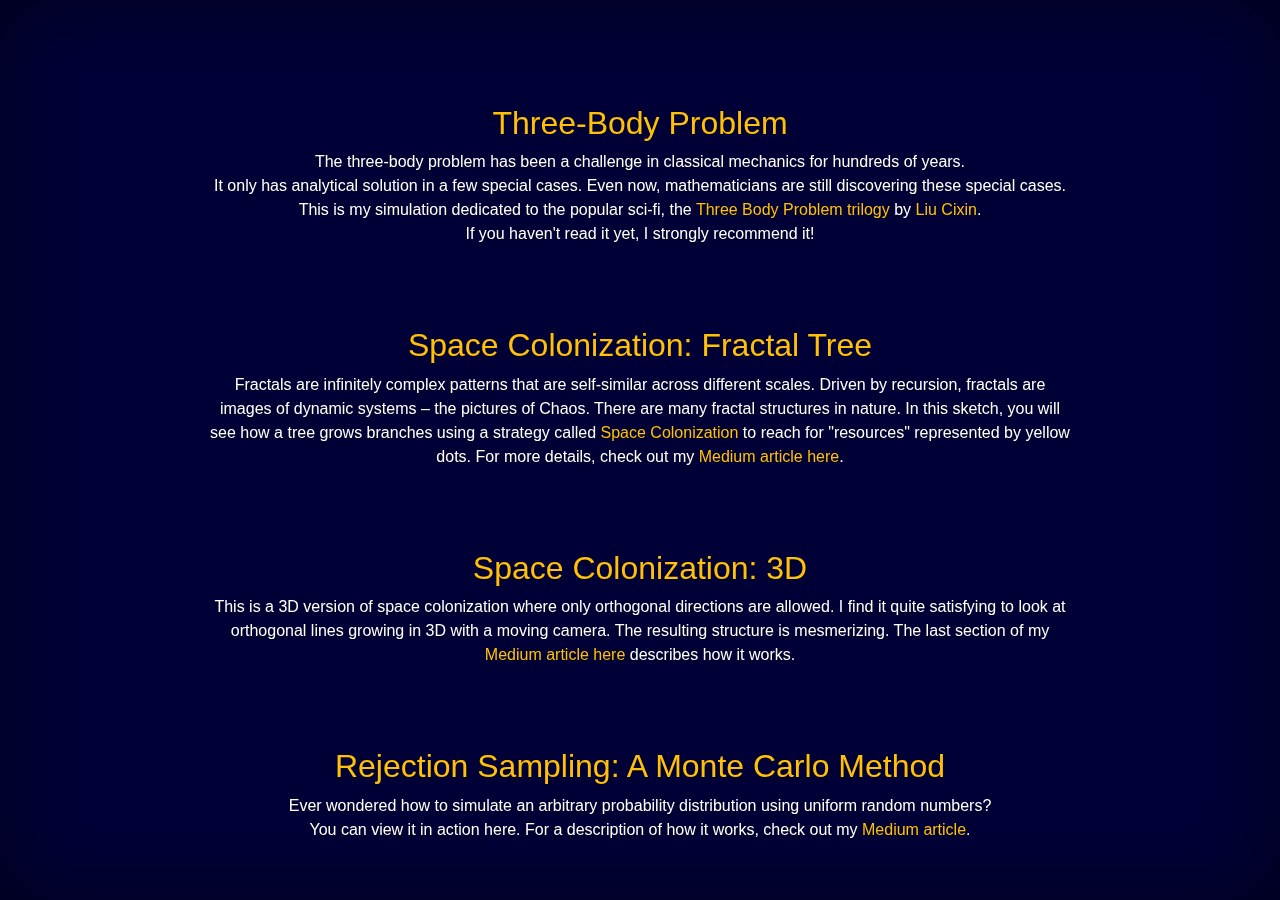
<file: index.html>
<!DOCTYPE html>
<html>

<head>
  <!-- Global site tag (gtag.js) - Google Analytics -->
  <script async
    src="https://www.googletagmanager.com/gtag/js?id=UA-164976898-1"></script>
  <script>
    window.dataLayer = window.dataLayer || [];
    function gtag() { dataLayer.push(arguments); }
    gtag('js', new Date());

    gtag('config', 'UA-164976898-1');
  </script>

  <meta charset="UTF-8">
  <meta http-equiv="X-UA-Compatible" content="IE=edge">
  <meta name="description" content="learning automata">
  <meta name="author" content="logan yang">
  <meta name="viewport" content="width=device-width, initial-scale=1">

  <title>Learning Automata</title>
  <link rel="shortcut icon" href="/assets/favicon.ico">

  <script src="libraries/p5.js"></script>
  <script src="libraries/p5.dom.js"></script>
  <script src="libraries/p5.sound.js"></script>

  <script src="/classes/particle.js"></script>
  <script src="firefly/firefly.js"></script>
  <script src="firefly/sketch.js"></script>

  <!-- Bootstrap core CSS -->
  <!-- Bootstrap CSS -->
  <link rel="stylesheet"
    href="https://stackpath.bootstrapcdn.com/bootstrap/4.4.1/css/bootstrap.min.css"
    integrity="sha384-Vkoo8x4CGsO3+Hhxv8T/Q5PaXtkKtu6ug5TOeNV6gBiFeWPGFN9MuhOf23Q9Ifjh"
    crossorigin="anonymous">

  <!-- Custom styles for this template -->
  <link href="cover.css" rel="stylesheet">
  <link href="https://fonts.googleapis.com/css2?family=Esteban&display=swap" rel="stylesheet">
</head>

<body class="text-center">
  <div id="canvas-landing"></div>

  <div class="cover-container d-flex h-100 p-4 mx-auto flex-column">
    <main role="main" class="inner cover" id="main-scrollable">

      <div id="simulations" style="margin-top: 80px">

        <div id="threebody" style="margin-bottom: 80px">
          <h2><a class="text-warning"
              href="simulations/trisolaris/trisolaris.html">Three-Body
              Problem</a></h2>
          <p>The three-body problem has been a challenge in classical mechanics
            for hundreds of years.</br>
            It only has analytical solution in a few special cases. Even now,
            mathematicians are still discovering
            these special cases.</br>
            This is my simulation dedicated to the popular sci-fi, the
            <a class="text-warning"
              href="https://en.wikipedia.org/wiki/The_Three-Body_Problem_(novel)"
              target="_blank">
              Three Body Problem trilogy
            </a> by <a class="text-warning"
              href="https://en.wikipedia.org/wiki/Liu_Cixin" target="_blank">Liu
              Cixin</a>.</br>
            If you haven't read it yet, I strongly recommend it!
          </p>
        </div>

        <div id="fractal2d" style="margin-bottom: 80px">
          <h2><a class="text-warning"
              href="simulations/fractals/space_colonization.html">Space
              Colonization: Fractal Tree</a></h2>
          <p>Fractals are infinitely complex patterns that are self-similar
            across different scales. Driven by
            recursion,
            fractals are images of dynamic systems – the pictures of Chaos.
            There are many fractal structures in nature.
            In this sketch, you will see how a tree grows branches using a
            strategy called
            <a class="text-warning"
              href="http://algorithmicbotany.org/papers/colonization.egwnp2007.html"
              target="_blank">Space
              Colonization</a> to reach for "resources" represented by yellow
            dots. For more details, check out my
            <a class="text-warning"
              href="https://medium.com/@loganyang/colonize-space-with-fractal-trees-ecd6cbb6e78c?source=friends_link&sk=3822124e761d43554d1aa670e7bc888f">Medium
              article here</a>.</p>
        </div>

        <div id="fractal3d" style="margin-bottom: 80px">
          <h2><a class="text-warning"
              href="simulations/charting/charting.html">Space Colonization:
              3D</a></h2>
          <p>This is a 3D version of space colonization where only orthogonal
            directions are allowed. I find it quite
            satisfying to look at orthogonal lines growing in 3D with a moving
            camera. The resulting structure is
            mesmerizing. The last section of my <a class="text-warning"
              href="https://medium.com/@loganyang/colonize-space-with-fractal-trees-ecd6cbb6e78c?source=friends_link&sk=3822124e761d43554d1aa670e7bc888f">Medium
              article here</a> describes how it works.</p>
        </div>

        <div id="montecarlo" style="margin-bottom: 80px">
          <h2><a class="text-warning"
              href="simulations/montecarlo/montecarlo.html">Rejection Sampling:
              A Monte Carlo Method</a></h2>
          <p>Ever wondered how to simulate an arbitrary probability distribution
            using uniform random numbers?</br>
            You can view it in action here. For a description of how it works,
            check out my <a class="text-warning"
              href="https://medium.com/analytics-vidhya/simulate-any-distribution-with-rejection-sampling-ebe4e66cc068?source=friends_link&sk=fed15b3f96404c463fb7cdee698e7d70">Medium
              article</a>.</p>
        </div>

        <div id="galton" style="margin-bottom: 180px">
          <h2><a class="text-warning"
              href="simulations/galton/galton.html">Galton Board</a></h2>
          <p>The <a class="text-warning"
              href="https://en.wikipedia.org/wiki/Bean_machine"
              target="_blank">bean machine</a>, also known as
            the
            Galton Board or quincunx, is a device invented by Sir Francis Galton
            to demonstrate the central limit
            theorem,
            in particular that with sufficient sample size the binomial
            distribution approximates a normal distribution.
          </p>
        </div>
      </div>
    </main>
  </div>

  <!-- Bootstrap core JavaScript
  ================================================== -->
  <!-- Placed at the end of the document so the pages load faster -->
  <script src="https://code.jquery.com/jquery-3.4.1.slim.min.js"
    integrity="sha384-J6qa4849blE2+poT4WnyKhv5vZF5SrPo0iEjwBvKU7imGFAV0wwj1yYfoRSJoZ+n"
    crossorigin="anonymous"></script>
  <script
    src="https://cdn.jsdelivr.net/npm/popper.js@1.16.0/dist/umd/popper.min.js"
    integrity="sha384-Q6E9RHvbIyZFJoft+2mJbHaEWldlvI9IOYy5n3zV9zzTtmI3UksdQRVvoxMfooAo"
    crossorigin="anonymous"></script>
  <script
    src="https://stackpath.bootstrapcdn.com/bootstrap/4.4.1/js/bootstrap.min.js"
    integrity="sha384-wfSDF2E50Y2D1uUdj0O3uMBJnjuUD4Ih7YwaYd1iqfktj0Uod8GCExl3Og8ifwB6"
    crossorigin="anonymous"></script>
</body>

</html>
</file>
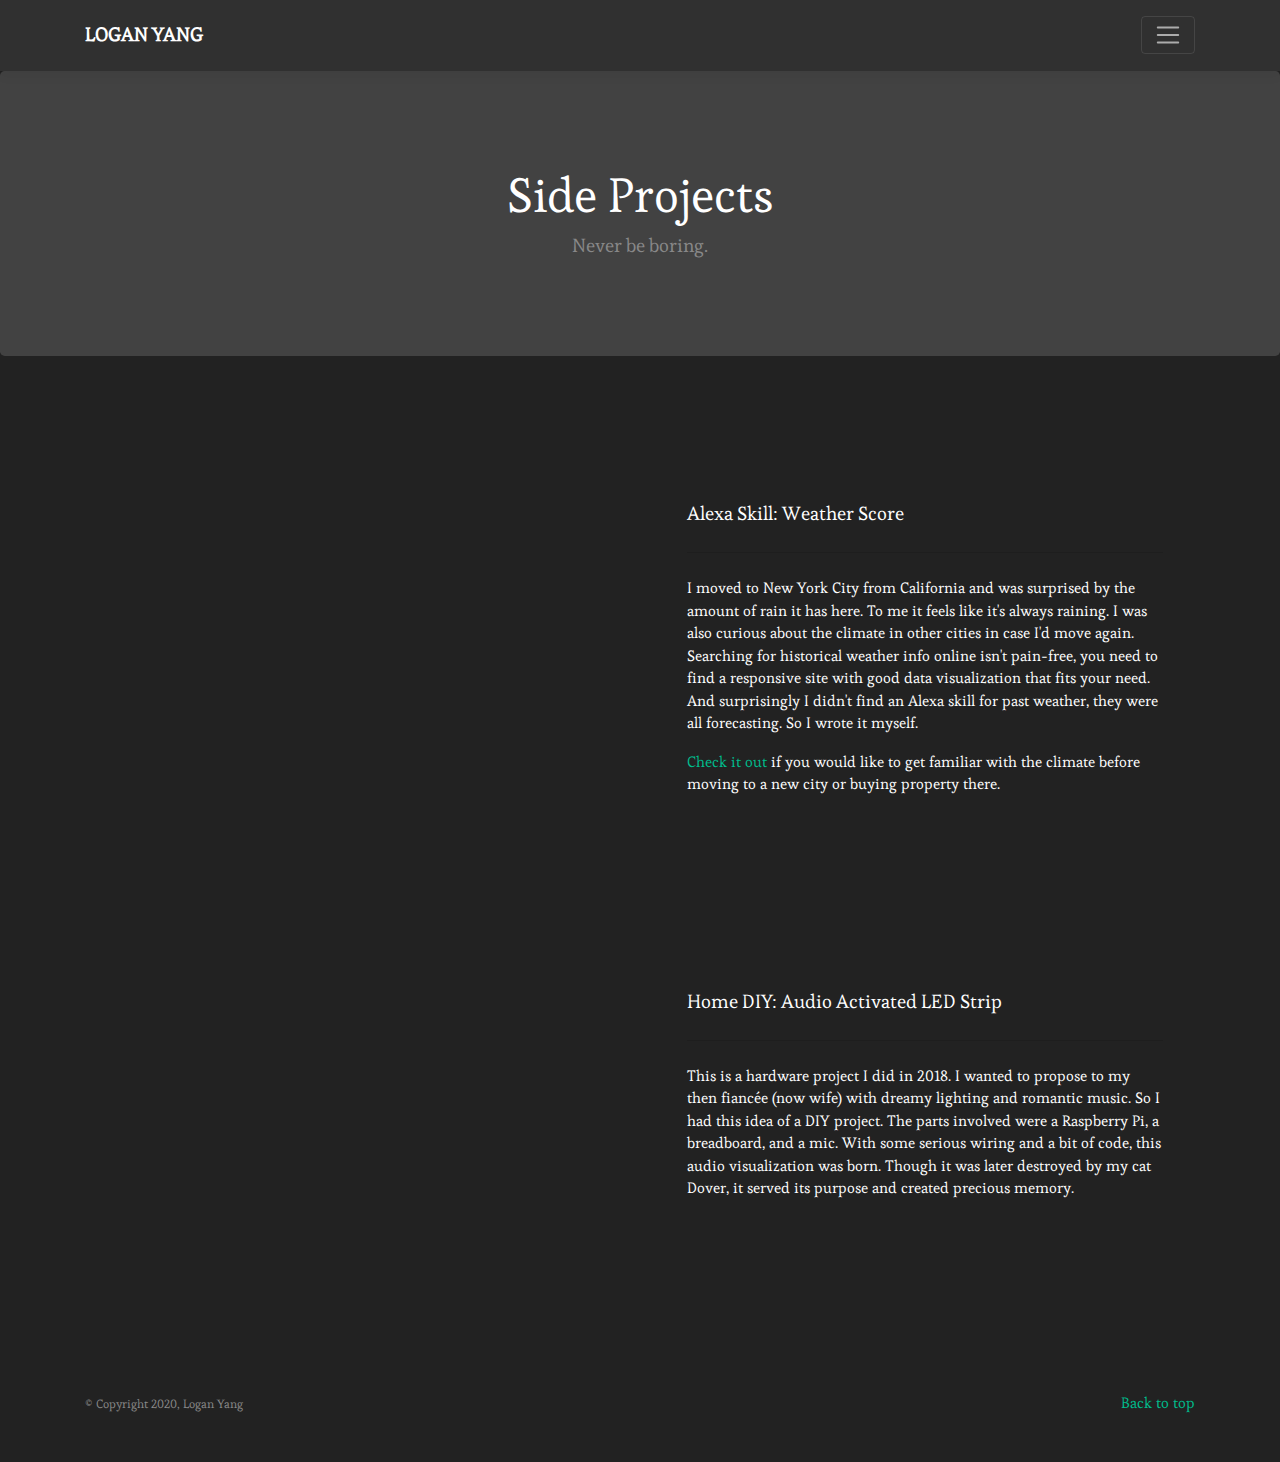
<file: projects.html>
<!doctype html>
<html lang="en">

<head>
  <meta charset="utf-8">
  <meta name="viewport" content="width=device-width, initial-scale=1, shrink-to-fit=no">
  <meta name="description" content="Videos created by Logan Yang">
  <meta name="author" content="Logan Yang">
  <link rel="shortcut icon" href="/assets/favicon.ico">

  <title>Projects</title>

  <!-- Bootstrap core CSS -->
  <!-- Bootstrap CSS -->
  <!-- <link rel="stylesheet" href="https://stackpath.bootstrapcdn.com/bootstrap/4.4.1/css/bootstrap.min.css"
    integrity="sha384-Vkoo8x4CGsO3+Hhxv8T/Q5PaXtkKtu6ug5TOeNV6gBiFeWPGFN9MuhOf23Q9Ifjh" crossorigin="anonymous"> -->
  <link rel="stylesheet" href="/assets/dark-theme/bootstrap.min.css">

  <!-- Custom styles for this template -->
  <link href="album.css" rel="stylesheet">
  <link href="https://fonts.googleapis.com/css2?family=Esteban&display=swap" rel="stylesheet">
</head>

<body>

  <header>
    <div class="collapse bg-dark" id="navbarHeader">
      <div class="container">
        <div class="row">
          <div class="col-sm-8 col-md-7 py-4">
            <h4 class="text-white">About</h4>
            <p class="text-muted">
              Side projects by Logan Yang.
            </p>
          </div>
          <div class="col-sm-4 offset-md-1 py-4">
            <h4 class="text-white">Contact</h4>
            <ul class="list-unstyled">
              <li><a href="https://www.twitter.com/logancyang" class="text-white">Follow on Twitter</a></li>
              <li><a href="https://medium.com/@loganyang" class="text-white">Follow on Medium</a></li>
            </ul>
          </div>
        </div>
      </div>
    </div>
    <div class="navbar navbar-dark bg-dark box-shadow">
      <div class="container d-flex justify-content-between">
        <a href="index.html" class="navbar-brand d-flex align-items-center">
          <strong>LOGAN YANG</strong>
        </a>
        <button class="navbar-toggler" type="button" data-toggle="collapse" data-target="#navbarHeader"
          aria-controls="navbarHeader" aria-expanded="false" aria-label="Toggle navigation">
          <span class="navbar-toggler-icon"></span>
        </button>
      </div>
    </div>
  </header>

  <main role="main">

    <section class="jumbotron text-center">
      <div class="container">
        <h1 class="jumbotron-heading">Side Projects</h1>
        <p class="lead text-muted">Never be boring.</p>
      </div>
    </section>

    <div class="album py-5">
      <div class="container">
        <div class="row">
          <div class="col-md-6 my-auto">
            <div class="video-container">
            <iframe width="560" height="315" src="https://www.youtube.com/embed/0JEJ8vAljFQ" frameborder="0"
              allow="accelerometer; autoplay; encrypted-media; gyroscope; picture-in-picture" allowfullscreen></iframe>
            </div>
          </div>
          <div class="col-md-6 my-auto">
            <div class="jumbotron bg-transparent">
              <p class="lead">Alexa Skill: Weather Score</p>
              <hr class="my-4">
              <p>
                I moved to New York City from California and was surprised by the amount of rain it has here. To me it feels like it's always raining. I was also curious about the climate in other cities in case I'd move again. Searching for historical weather info online isn't pain-free, you need to find a responsive site with good data visualization that fits your need. And surprisingly I didn't find an Alexa skill for past weather, they were all forecasting. So I wrote it myself.
              </p>
              <p>
                <a href="https://www.amazon.com/dp/B08PVRP61N" target="_blank">Check it out</a> if you would like to get familiar with the climate before moving to a new city or buying property there.
              </p>
            </div>
          </div>

        </div>
      </div>

      <div class="container">

        <div class="row">
          <div class="col-md-6 my-auto">
            <div class="video-container">
            <iframe width="560" height="315" src="https://www.youtube.com/embed/Mdle9lQX5hs" frameborder="0"
              allow="accelerometer; autoplay; encrypted-media; gyroscope; picture-in-picture" allowfullscreen></iframe>
            </div>
          </div>
          <div class="col-md-6 my-auto">
            <div class="jumbotron bg-transparent">
              <p class="lead">Home DIY: Audio Activated LED Strip</p>
              <hr class="my-4">
              <p>
                This is a hardware project I did in 2018. I wanted to propose to my then fiancée (now wife) with dreamy lighting and romantic music. So I had this idea of a DIY project. The parts involved were a Raspberry Pi, a breadboard, and a mic. With some serious wiring and a bit of code, this audio visualization was born. Though it was later destroyed by my cat Dover, it served its purpose and created precious memory.
              </p>
            </div>
          </div>

        </div>
      </div>
    </div>

  </main>

  <footer class="text-muted">
    <div class="container">
      <p class="float-right">
        <a href="#">Back to top</a>
      </p>
      <small>&copy; Copyright 2020, Logan Yang</small>
    </div>
  </footer>

  <!-- Bootstrap core JavaScript
    ================================================== -->
  <!-- Placed at the end of the document so the pages load faster -->
  <script src="https://code.jquery.com/jquery-3.4.1.slim.min.js"
    integrity="sha384-J6qa4849blE2+poT4WnyKhv5vZF5SrPo0iEjwBvKU7imGFAV0wwj1yYfoRSJoZ+n"
    crossorigin="anonymous"></script>
  <script src="https://cdn.jsdelivr.net/npm/popper.js@1.16.0/dist/umd/popper.min.js"
    integrity="sha384-Q6E9RHvbIyZFJoft+2mJbHaEWldlvI9IOYy5n3zV9zzTtmI3UksdQRVvoxMfooAo"
    crossorigin="anonymous"></script>
  <script src="https://stackpath.bootstrapcdn.com/bootstrap/4.4.1/js/bootstrap.min.js"
    integrity="sha384-wfSDF2E50Y2D1uUdj0O3uMBJnjuUD4Ih7YwaYd1iqfktj0Uod8GCExl3Og8ifwB6"
    crossorigin="anonymous"></script>
</body>

</html>
</file>
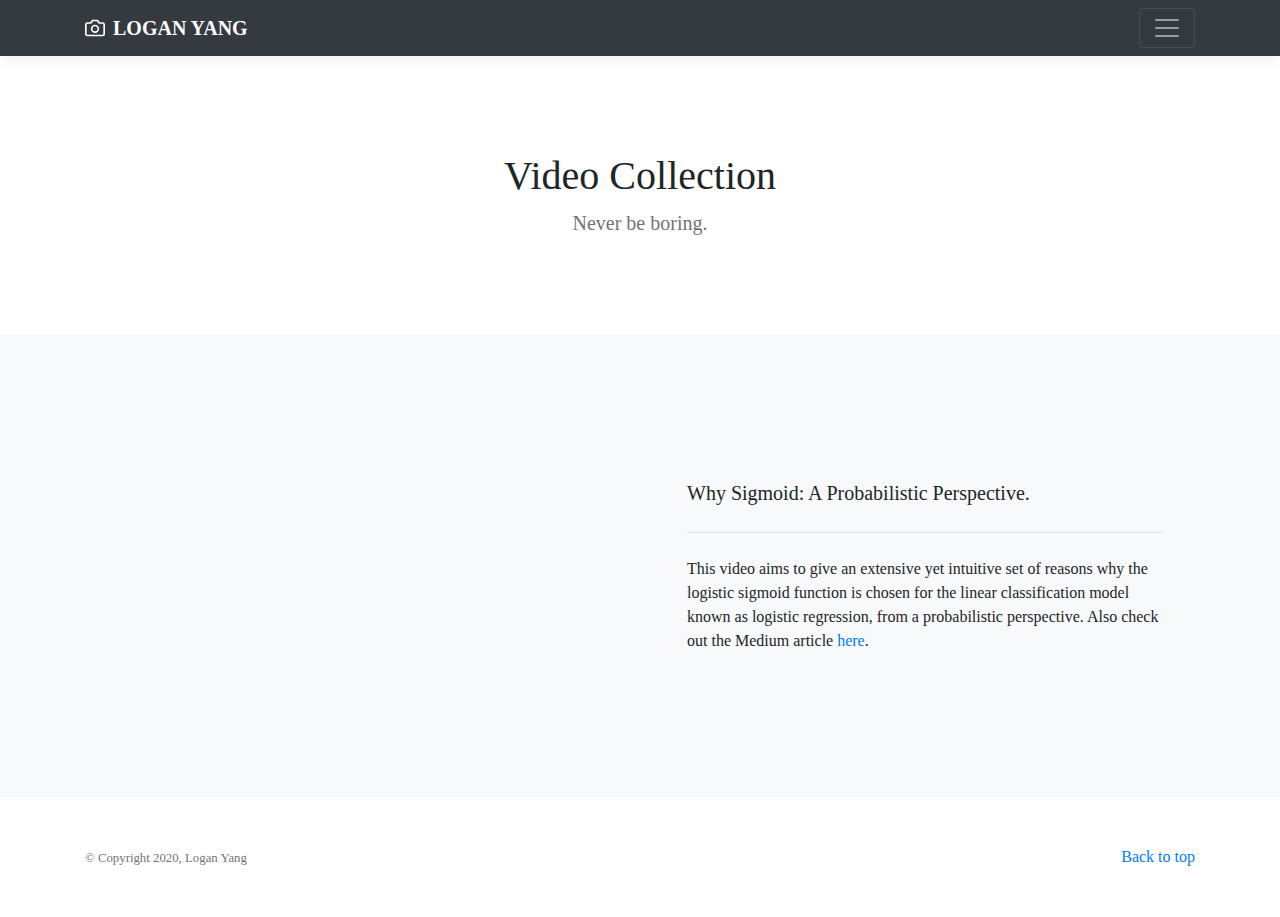
<file: videos.html>
<!doctype html>
<html lang="en">

<head>
  <meta charset="utf-8">
  <meta name="viewport" content="width=device-width, initial-scale=1, shrink-to-fit=no">
  <meta name="description" content="Videos created by Logan Yang">
  <meta name="author" content="Logan Yang">
  <link rel="shortcut icon" href="/assets/favicon.ico">

  <title>Videos</title>

  <!-- Bootstrap core CSS -->
  <!-- Bootstrap CSS -->
  <link rel="stylesheet" href="https://stackpath.bootstrapcdn.com/bootstrap/4.4.1/css/bootstrap.min.css"
    integrity="sha384-Vkoo8x4CGsO3+Hhxv8T/Q5PaXtkKtu6ug5TOeNV6gBiFeWPGFN9MuhOf23Q9Ifjh" crossorigin="anonymous">

  <!-- Custom styles for this template -->
  <link href="album.css" rel="stylesheet">
</head>

<body>

  <header>
    <div class="collapse bg-dark" id="navbarHeader">
      <div class="container">
        <div class="row">
          <div class="col-sm-8 col-md-7 py-4">
            <h4 class="text-white">About</h4>
            <p class="text-muted">
              Videos created by Logan Yang. If you would like me to create videos on new topics,
              feel free to reach out on social media.
            </p>
          </div>
          <div class="col-sm-4 offset-md-1 py-4">
            <h4 class="text-white">Contact</h4>
            <ul class="list-unstyled">
              <li><a href="https://www.twitter.com/logancyang" class="text-white">Follow on Twitter</a></li>
              <li><a href="https://medium.com/@loganyang" class="text-white">Follow on Medium</a></li>
            </ul>
          </div>
        </div>
      </div>
    </div>
    <div class="navbar navbar-dark bg-dark box-shadow">
      <div class="container d-flex justify-content-between">
        <a href="index.html" class="navbar-brand d-flex align-items-center">
          <svg xmlns="http://www.w3.org/2000/svg" width="20" height="20" viewBox="0 0 24 24" fill="none"
            stroke="currentColor" stroke-width="2" stroke-linecap="round" stroke-linejoin="round" class="mr-2">
            <path d="M23 19a2 2 0 0 1-2 2H3a2 2 0 0 1-2-2V8a2 2 0 0 1 2-2h4l2-3h6l2 3h4a2 2 0 0 1 2 2z"></path>
            <circle cx="12" cy="13" r="4"></circle>
          </svg>
          <strong>LOGAN YANG</strong>
        </a>
        <button class="navbar-toggler" type="button" data-toggle="collapse" data-target="#navbarHeader"
          aria-controls="navbarHeader" aria-expanded="false" aria-label="Toggle navigation">
          <span class="navbar-toggler-icon"></span>
        </button>
      </div>
    </div>
  </header>

  <main role="main">

    <section class="jumbotron text-center">
      <div class="container">
        <h1 class="jumbotron-heading">Video Collection</h1>
        <p class="lead text-muted">Never be boring.</p>
      </div>
    </section>

    <div class="album py-5 bg-light">
      <div class="container">

        <div class="row">
          <div class="col-md-6 my-auto">
            <div class="video-container">
            <iframe width="560" height="315" src="https://www.youtube.com/embed/oxGC9LLY6ZQ" frameborder="0"
              allow="accelerometer; autoplay; encrypted-media; gyroscope; picture-in-picture" allowfullscreen></iframe>
            </div>
          </div>
          <div class="col-md-6 my-auto">
            <div class="jumbotron bg-transparent">
              <p class="lead">Why Sigmoid: A Probabilistic Perspective.</p>
              <hr class="my-4">
              <p>
                This video aims to give an extensive yet intuitive set of reasons why the logistic sigmoid function is chosen for
                the linear classification model known as logistic regression, from a probabilistic perspective.
                Also check out the Medium article
                <a href="https://towardsdatascience.com/why-sigmoid-a-probabilistic-perspective-42751d82686?source=friends_link&sk=22734a30506f544851b50ff70658c825">here</a>.
              </p>
            </div>
          </div>

        </div>
      </div>
    </div>

  </main>

  <footer class="text-muted">
    <div class="container">
      <p class="float-right">
        <a href="#">Back to top</a>
      </p>
      <small>&copy; Copyright 2020, Logan Yang</small>
    </div>
  </footer>

  <!-- Bootstrap core JavaScript
    ================================================== -->
  <!-- Placed at the end of the document so the pages load faster -->
  <script src="https://code.jquery.com/jquery-3.4.1.slim.min.js"
    integrity="sha384-J6qa4849blE2+poT4WnyKhv5vZF5SrPo0iEjwBvKU7imGFAV0wwj1yYfoRSJoZ+n"
    crossorigin="anonymous"></script>
  <script src="https://cdn.jsdelivr.net/npm/popper.js@1.16.0/dist/umd/popper.min.js"
    integrity="sha384-Q6E9RHvbIyZFJoft+2mJbHaEWldlvI9IOYy5n3zV9zzTtmI3UksdQRVvoxMfooAo"
    crossorigin="anonymous"></script>
  <script src="https://stackpath.bootstrapcdn.com/bootstrap/4.4.1/js/bootstrap.min.js"
    integrity="sha384-wfSDF2E50Y2D1uUdj0O3uMBJnjuUD4Ih7YwaYd1iqfktj0Uod8GCExl3Og8ifwB6"
    crossorigin="anonymous"></script>
</body>

</html>
</file>
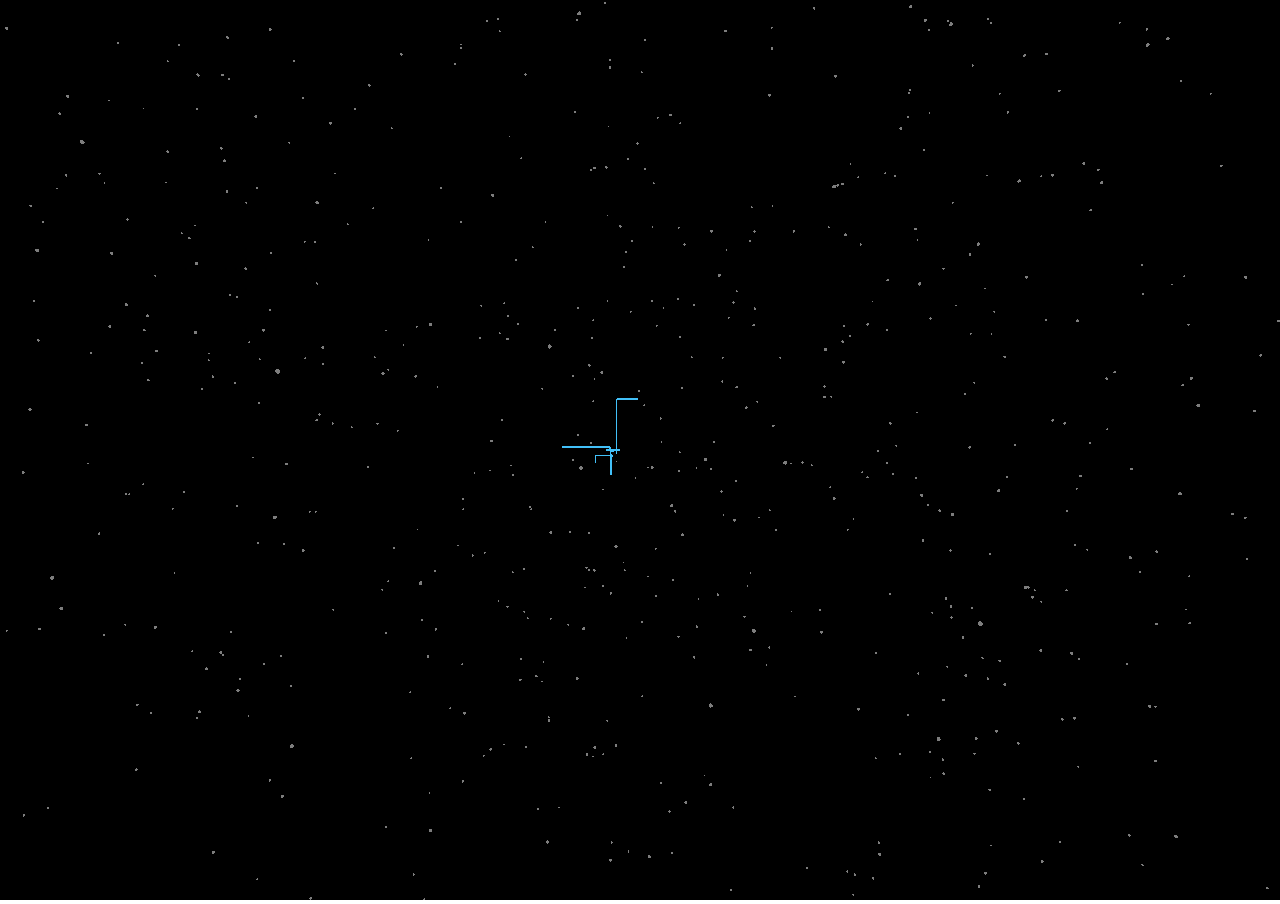
<file: simulations/charting/charting.html>
<!DOCTYPE html>
<html>
<head>
  <!-- Global site tag (gtag.js) - Google Analytics -->
  <script async src="https://www.googletagmanager.com/gtag/js?id=UA-164976898-1"></script>
  <script>
    window.dataLayer = window.dataLayer || [];
    function gtag(){dataLayer.push(arguments);}
    gtag('js', new Date());

    gtag('config', 'UA-164976898-1');
  </script>

  <meta charset="UTF-8">
  <meta http-equiv="X-UA-Compatible" content="IE=edge">
  <meta name="viewport" content="width=device-width, initial-scale=1">

  <title>Colonization 3D</title>
  <link rel="shortcut icon" href="/assets/favicon.ico">

  <script src="/libraries/p5.js"></script>
  <script src="/libraries/p5.dom.js"></script>
  <script src="/libraries/p5.sound.js"></script>
  <script src="tree.js"></script>
  <script src="sketch.js"></script>

  <style>
    body {
      margin:0;
      padding:0;
      overflow: hidden;
    }
    canvas {
      margin:auto;
    }
  </style>
</head>
<body>
</body>
</html>
</file>
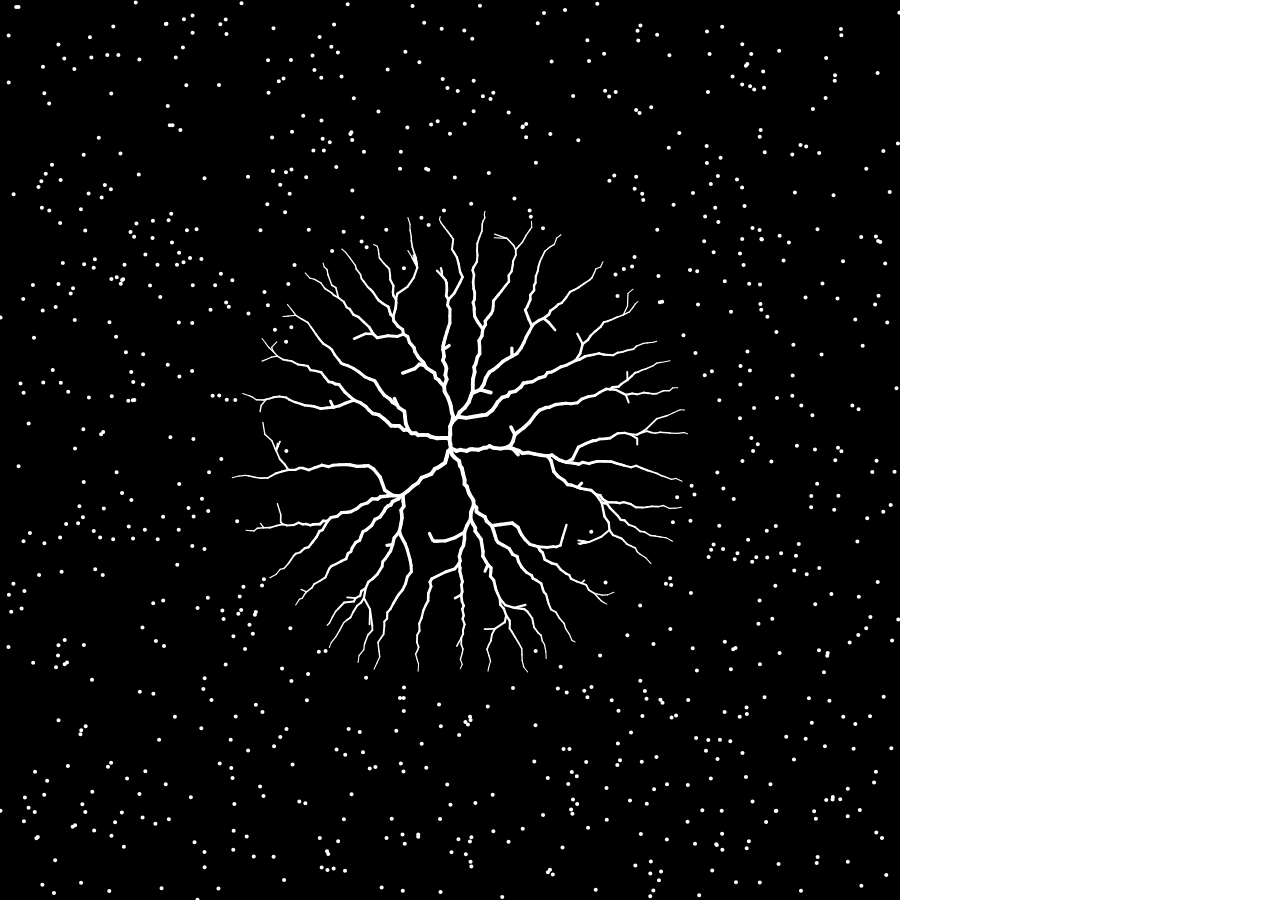
<file: simulations/fractals/space_colonization.html>
<!DOCTYPE html>
<html>
<head>
  <!-- Global site tag (gtag.js) - Google Analytics -->
  <script async src="https://www.googletagmanager.com/gtag/js?id=UA-164976898-1"></script>
  <script>
    window.dataLayer = window.dataLayer || [];
    function gtag(){dataLayer.push(arguments);}
    gtag('js', new Date());

    gtag('config', 'UA-164976898-1');
  </script>

  <meta charset="UTF-8">
  <meta http-equiv="X-UA-Compatible" content="IE=edge">
  <meta name="viewport" content="width=device-width, initial-scale=1">

  <title>Colonization</title>
  <link rel="shortcut icon" href="/assets/favicon.ico">

  <script src="/libraries/p5.js"></script>
  <script src="/libraries/p5.dom.js"></script>
  <script src="/libraries/p5.sound.js"></script>
  <script src="tree.js"></script>
  <script src="sketch.js"></script>

  <style>
    body {
      margin:0;
      padding:0;
      overflow: hidden;
    }
    canvas {
      margin:auto;
    }
  </style>
</head>
<body>
</body>
</html>
</file>
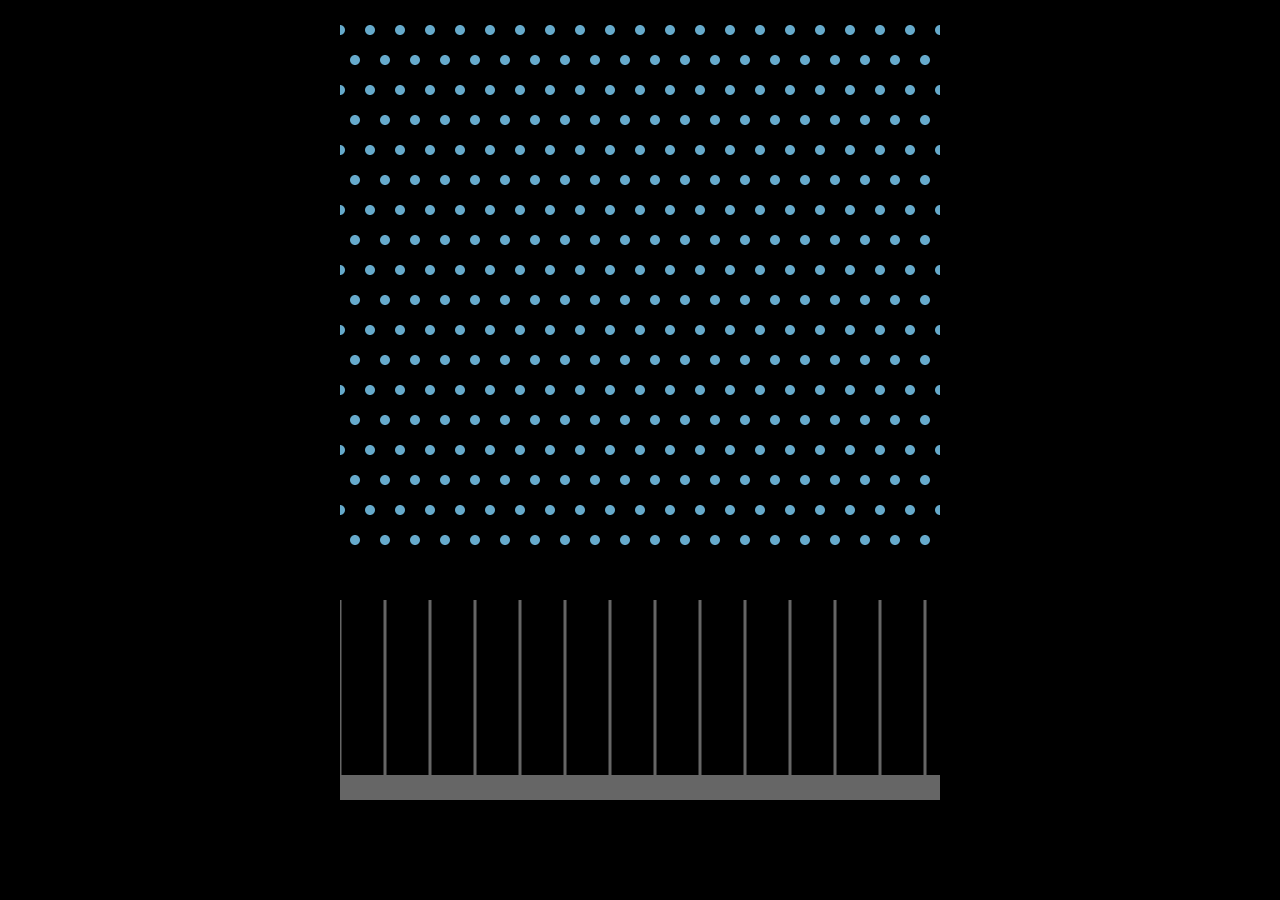
<file: simulations/galton/galton.html>
<!DOCTYPE html>
<html>

<head>
  <!-- Global site tag (gtag.js) - Google Analytics -->
  <script async
    src="https://www.googletagmanager.com/gtag/js?id=UA-164976898-1"></script>
  <script>
    window.dataLayer = window.dataLayer || [];
    function gtag() { dataLayer.push(arguments); }
    gtag('js', new Date());

    gtag('config', 'UA-164976898-1');
  </script>

  <meta charset="UTF-8">
  <meta http-equiv="X-UA-Compatible" content="IE=edge">
  <meta name="viewport" content="width=device-width, initial-scale=1">

  <title>Galton</title>
  <link rel="shortcut icon" href="/assets/favicon.ico">

  <script src="/libraries/p5.js"></script>
  <script src="/libraries/p5.dom.js"></script>
  <script src="/libraries/p5.sound.js"></script>
  <script src="/libraries/matter.js"></script>
  <script src="particle.js"></script>
  <script src="sketch.js"></script>

  <style>
    body {
      margin: 0;
      padding: 0;
      overflow: hidden;
      background-color: black;
    }

    canvas {
      display: flex;
      margin: auto;
    }
  </style>
</head>

<body>
</body>

</html>
</file>
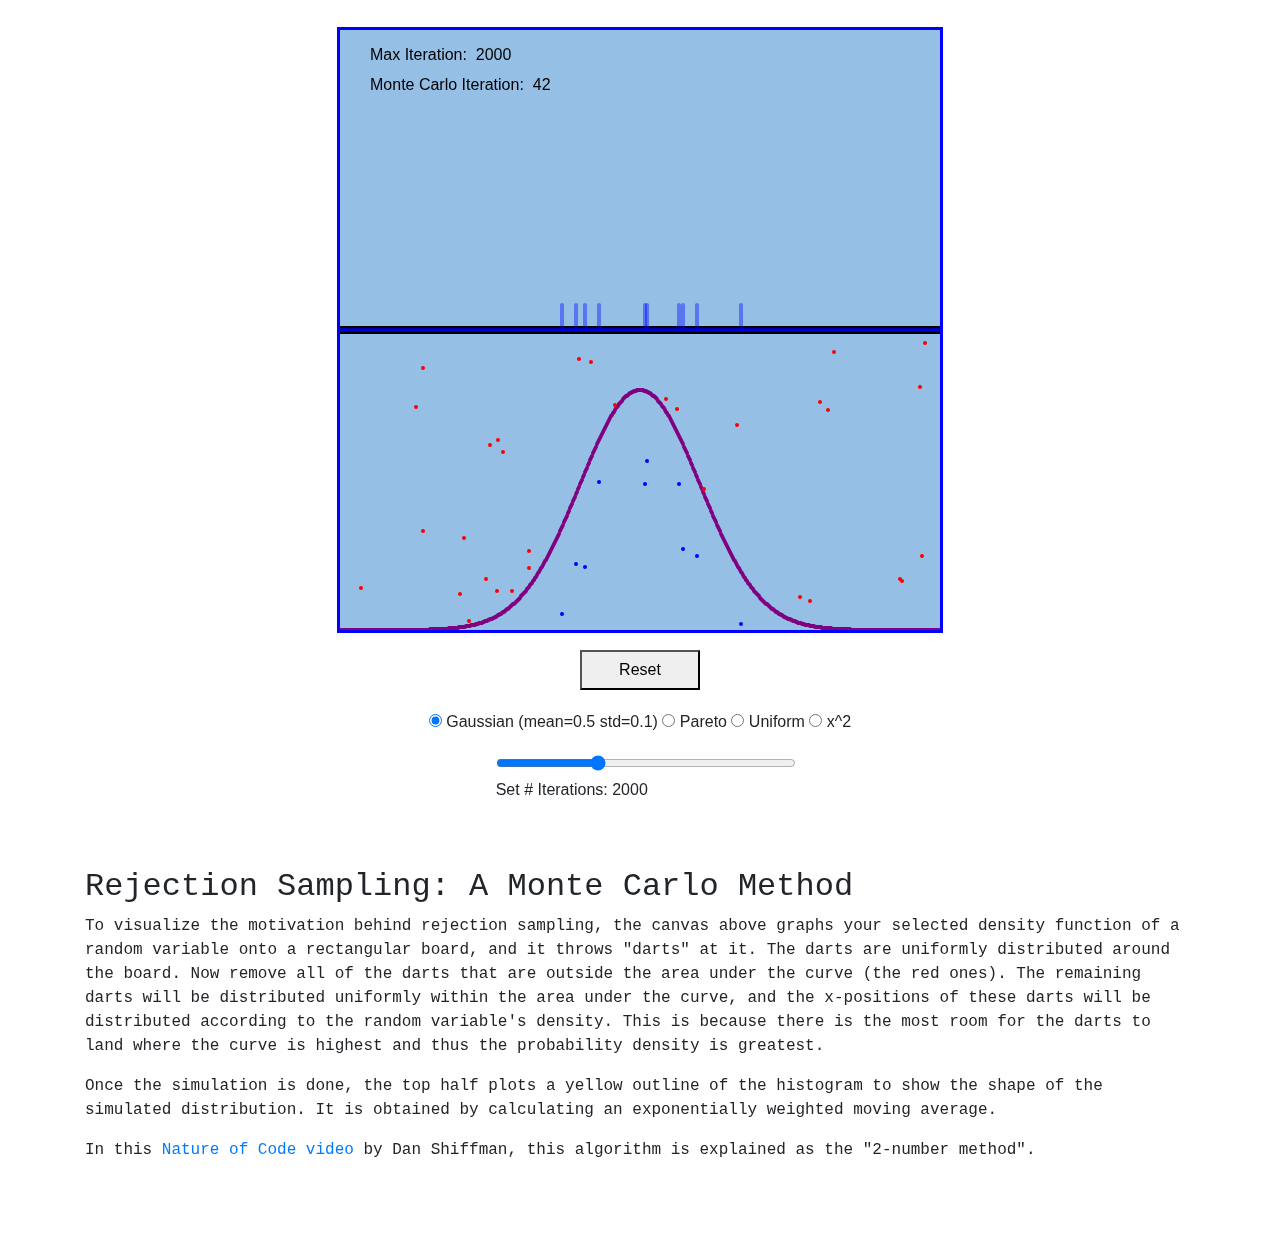
<file: simulations/montecarlo/montecarlo.html>
<!DOCTYPE html>
<html>

<head>
  <!-- Global site tag (gtag.js) - Google Analytics -->
  <script async src="https://www.googletagmanager.com/gtag/js?id=UA-164976898-1"></script>
  <script>
    window.dataLayer = window.dataLayer || [];
    function gtag() { dataLayer.push(arguments); }
    gtag('js', new Date());

    gtag('config', 'UA-164976898-1');
  </script>

  <meta charset="UTF-8">
  <meta http-equiv="X-UA-Compatible" content="IE=edge">
  <meta name="viewport" content="width=device-width, initial-scale=1">

  <title>Monte Carlo Method</title>
  <link rel="shortcut icon" href="/assets/favicon.ico">

  <script src="/libraries/p5.js"></script>
  <script src="/libraries/p5.dom.js"></script>
  <script src="/libraries/p5.sound.js"></script>
  <script src="sketch.js"></script>
  <script src="dart.js"></script>

  <!-- Bootstrap core CSS -->
  <!-- Bootstrap CSS -->
  <link rel="stylesheet" href="https://stackpath.bootstrapcdn.com/bootstrap/4.4.1/css/bootstrap.min.css"
    integrity="sha384-Vkoo8x4CGsO3+Hhxv8T/Q5PaXtkKtu6ug5TOeNV6gBiFeWPGFN9MuhOf23Q9Ifjh" crossorigin="anonymous">

  <style>
    body {
      margin: auto;
      padding: 0;
    }
  </style>
</head>

<body>
  <div class="container">
    <div id="sketch-holder" class="row"></div>
    <div id="sketch-reset" class="row" style="margin: 20px"></div>
    <div id="sketch-dist-picker" style="text-align: center;">
      <input type="radio" name="dist" value="gaussian" checked="checked"> Gaussian (mean=0.5 std=0.1)
      <input type="radio" name="dist" value="pareto"> Pareto
      <input type="radio" name="dist" value="uniform"> Uniform
      <input type="radio" name="dist" value="square"> x^2
    </div>
    <div id="sketch-slider" class="row"
      style="margin-top: 20px; margin-left: 37%; display: inline-block; vertical-align: middle;"></div>
    <div id="mc-description" class="row"
      style="margin: auto; margin-bottom: 60px; margin-top: 50px;font-family:Courier;">
      <h2>Rejection Sampling: A Monte Carlo Method</h2>
      <p>To visualize the motivation behind rejection sampling, the canvas above graphs your selected density function
        of a random variable onto a rectangular board, and it throws "darts" at it. The darts are uniformly distributed
        around the board. Now remove all of the darts that are outside the area under the curve (the red ones). The
        remaining darts will be distributed uniformly within the area under the curve, and the x-positions of these
        darts will be distributed according to the random variable's density. This is because there is the most room for
        the darts to land where the curve is highest and thus the probability density is greatest.</p>
      <p>
        Once the simulation is done, the top half plots a yellow outline of the histogram to show the shape of the
        simulated distribution. It is obtained by calculating an exponentially weighted moving average.
      </p>
      <p>In this <a href="https://youtu.be/DfziDXHYoik">Nature of Code video</a> by Dan Shiffman, this algorithm is
        explained as the "2-number method".</p>
    </div>
  </div>

  <!-- Bootstrap core JavaScript
  ================================================== -->
  <!-- Placed at the end of the document so the pages load faster -->
  <script src="https://code.jquery.com/jquery-3.4.1.slim.min.js"
    integrity="sha384-J6qa4849blE2+poT4WnyKhv5vZF5SrPo0iEjwBvKU7imGFAV0wwj1yYfoRSJoZ+n"
    crossorigin="anonymous"></script>
  <script src="https://cdn.jsdelivr.net/npm/popper.js@1.16.0/dist/umd/popper.min.js"
    integrity="sha384-Q6E9RHvbIyZFJoft+2mJbHaEWldlvI9IOYy5n3zV9zzTtmI3UksdQRVvoxMfooAo"
    crossorigin="anonymous"></script>
  <script src="https://stackpath.bootstrapcdn.com/bootstrap/4.4.1/js/bootstrap.min.js"
    integrity="sha384-wfSDF2E50Y2D1uUdj0O3uMBJnjuUD4Ih7YwaYd1iqfktj0Uod8GCExl3Og8ifwB6"
    crossorigin="anonymous"></script>
</body>

</html>
</file>
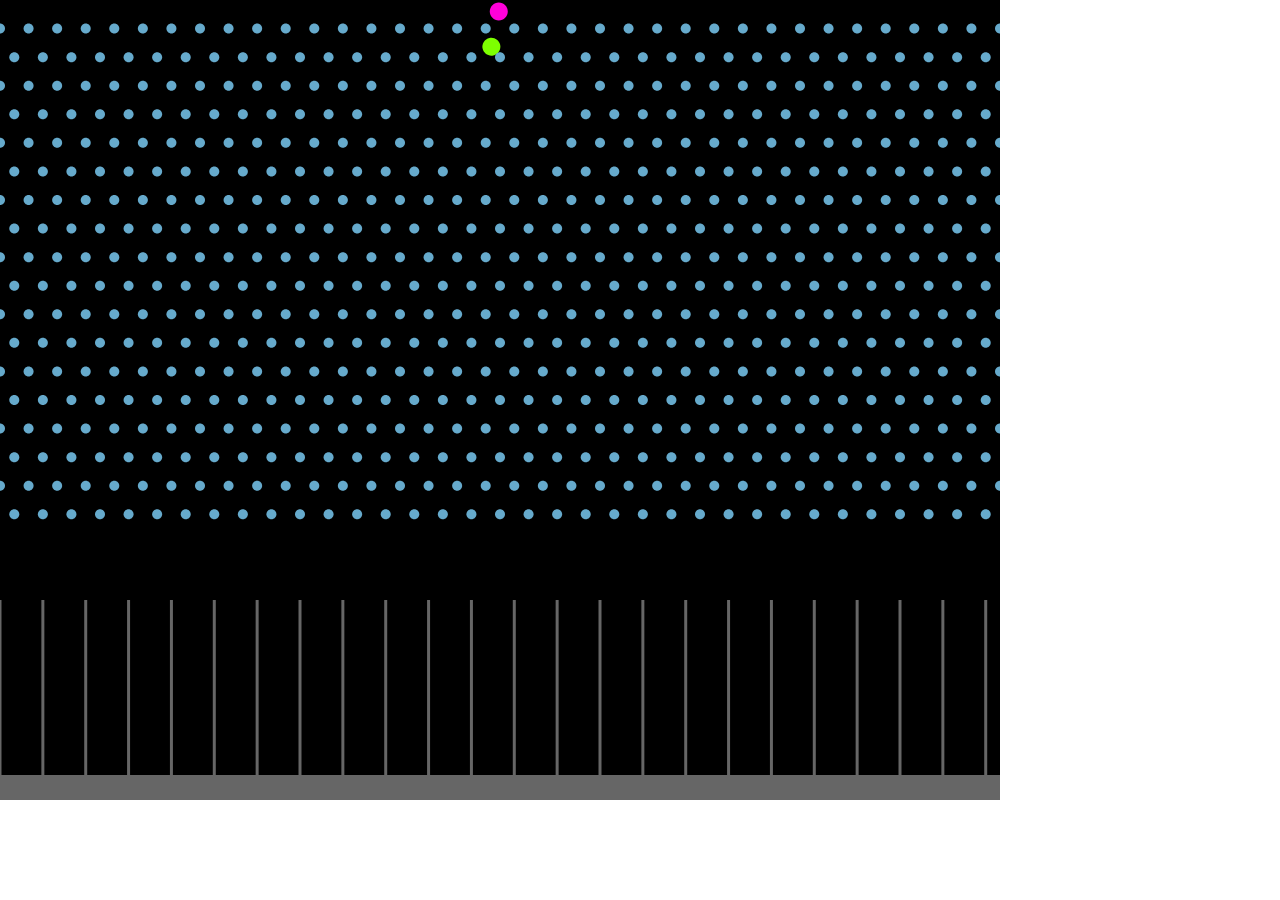
<file: simulations/plinko/plinko.html>
<!DOCTYPE html>
<html>
<head>
  <!-- Global site tag (gtag.js) - Google Analytics -->
  <script async src="https://www.googletagmanager.com/gtag/js?id=UA-164976898-1"></script>
  <script>
    window.dataLayer = window.dataLayer || [];
    function gtag(){dataLayer.push(arguments);}
    gtag('js', new Date());

    gtag('config', 'UA-164976898-1');
  </script>

  <meta charset="UTF-8">
  <meta http-equiv="X-UA-Compatible" content="IE=edge">
  <meta name="viewport" content="width=device-width, initial-scale=1">

  <title>Plinko</title>

  <script src="/libraries/p5.js"></script>
  <script src="/libraries/p5.dom.js"></script>
  <script src="/libraries/p5.sound.js"></script>
  <script src="/libraries/matter.js"></script>
  <script src="particle.js"></script>
  <script src="sketch.js"></script>

  <style>
    body {
      margin:0;
      padding:0;
      overflow: hidden;
    }
    canvas {
      margin:auto;
    }
  </style>
</head>
<body>
</body>
</html>
</file>
<file: cover.css>
/*
 * Globals
 */

/* Links */
a,
a:focus,
a:hover {
  color: #fff;
}

/* Custom default button */
.btn-secondary,
.btn-secondary:hover,
.btn-secondary:focus {
  color: #333;
  text-shadow: none; /* Prevent inheritance from `body` */
  background-color: #fff;
  border: .05rem solid #fff;
}


/*
 * Base structure
 */

html,
body {
  margin: 0;
  height: 100%;
}

body {
  display: -ms-flexbox;
  display: -webkit-box;
  display: flex;
  -ms-flex-pack: center;
  -webkit-box-pack: center;
  justify-content: center;
  background: rgb(0, 0, 55);
  color: #fff;
  text-shadow: 0 .05rem .1rem rgba(0, 0, 0, .5);
  box-shadow: inset 0 0 5rem rgba(0, 0, 0, .5);
}

.cover-container {
  max-width: 60em;
}


/*
 * Header
 */
.masthead {
  margin-bottom: 2rem;
}

.masthead-brand {
  margin-bottom: 0;
}

.nav-masthead .nav-link {
  padding: .25rem 0;
  font-weight: 700;
  color: rgba(255, 255, 255, .5);
  background-color: transparent;
  border-bottom: .25rem solid transparent;
}

.nav-masthead .nav-link:hover,
.nav-masthead .nav-link:focus {
  border-bottom-color: rgba(255, 255, 255, .25);
}

.nav-masthead .nav-link + .nav-link {
  margin-left: 1rem;
}

.nav-masthead .active {
  color: #fff;
  border-bottom-color: #fff;
}

@media (min-width: 48em) {
  .masthead-brand {
    float: left;
  }
  .nav-masthead {
    float: right;
  }
}


/*
 * Cover
 */
.cover {
  padding: 0 1.5rem;
}
.cover .btn-lg {
  padding: .75rem 1.25rem;
  font-weight: 700;
}


/*
 * Footer
 */
.mastfoot {
  color: rgba(255, 255, 255, .5);
}

#canvas-landing {
  display: block;
  position: fixed;
  top: 0;
  left: 0;
  z-index: -9999;
}

#main-scrollable {
  overflow: auto;
}

#main-scrollable::-webkit-scrollbar {
  display: none;  /* Safari and Chrome */
}

.arrows {
  width: 60px;
  height: 72px;
  position: absolute;
  left: 50%;
  margin-left: -30px;
  bottom: 20px;
}

.arrows path {
  stroke: #2994D1;
  fill: transparent;
  stroke-width: 1px;
  animation: arrow 2s infinite;
  -webkit-animation: arrow 2s infinite;
}

@keyframes arrow
{
0% {opacity:0}
40% {opacity:1}
80% {opacity:0}
100% {opacity:0}
}

@-webkit-keyframes arrow
{
0% {opacity:0}
40% {opacity:1}
80% {opacity:0}
100% {opacity:0}
}

.arrows path.a1 {
  animation-delay:-1s;
  -webkit-animation-delay:-1s;
}

.arrows path.a2 {
  animation-delay:-0.5s;
  -webkit-animation-delay:-0.5s;
}

.arrows path.a3 {
  animation-delay:0s;
  -webkit-animation-delay:0s;
}
</file>
<file: album.css>
:root {
  --jumbotron-padding-y: 3rem;
}

.jumbotron {
  padding-top: var(--jumbotron-padding-y);
  padding-bottom: var(--jumbotron-padding-y);
  margin-bottom: 0;
  background-color: rgba(255, 255, 255, 0.15);
}
@media (min-width: 768px) {
  .jumbotron {
    padding-top: calc(var(--jumbotron-padding-y) * 2);
    padding-bottom: calc(var(--jumbotron-padding-y) * 2);
  }
}

.jumbotron p:last-child {
  margin-bottom: 0;
}

.jumbotron-heading {
  font-weight: 300;
}

.jumbotron .container {
  max-width: 40rem;
}

body {
  font-family: 'Esteban', serif;
}

footer {
  padding-top: 3rem;
  padding-bottom: 3rem;
}

footer p {
  margin-bottom: .25rem;
}

.box-shadow { box-shadow: 0 .25rem .75rem rgba(0, 0, 0, .05); }

.video-container {
    position: relative;
    padding-bottom: 56.25%; /* 16:9 */
    height: 0;
}
.video-container iframe {
    position: absolute;
    top: 0;
    left: 0;
    width: 100%;
    height: 100%;
}
</file>
